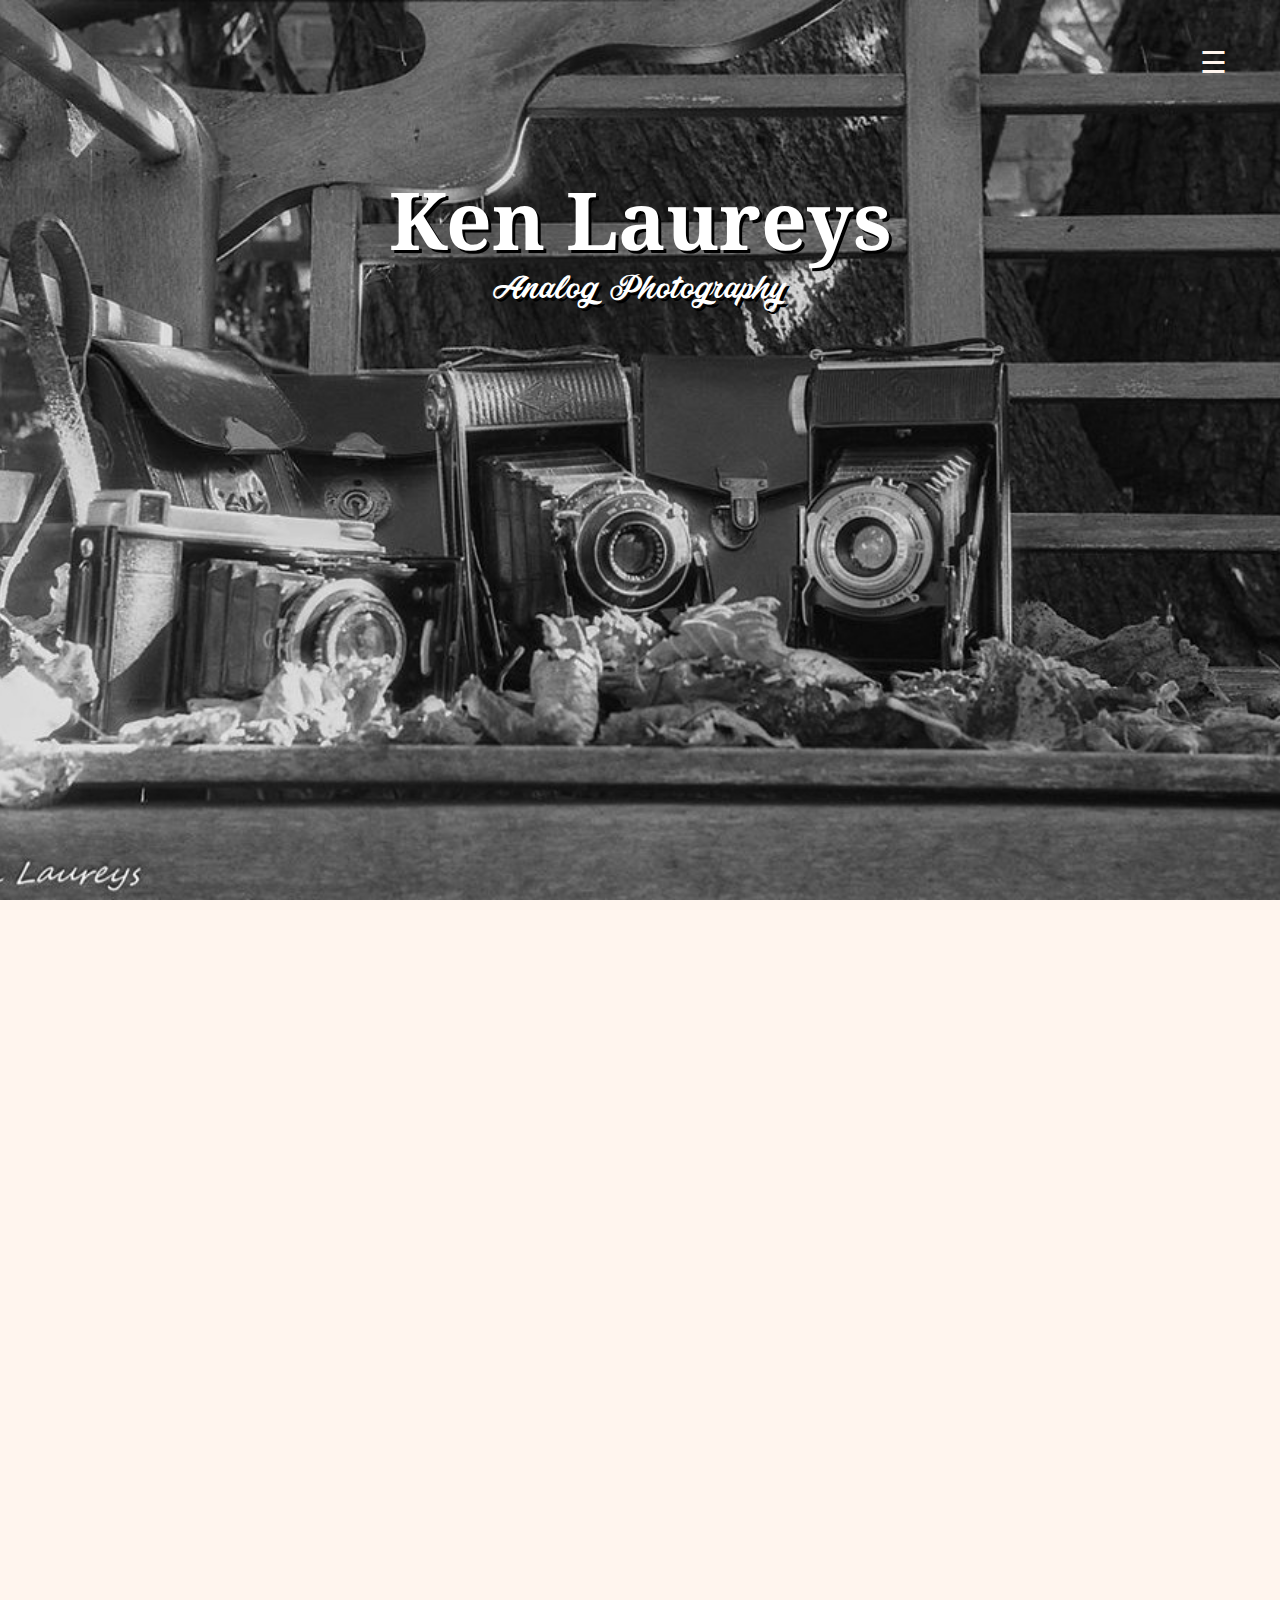
<file: ken/index.html>
<!DOCTYPE html>
<html>
    <head>
        <meta charset="utf-8">
        <title>Ken Laureys Photos</title>
        <meta name="viewport" content="width=device-width, initial-scale=1.0">
        <link href="https://fonts.googleapis.com/css?family=Roboto" rel="stylesheet"> 
        <link href="http://fonts.googleapis.com/css?family=Oswald:700|Droid+Serif:400,700italic" rel="stylesheet" type="text/css" />
        <link href="css/style.css" type="text/css" rel="stylesheet">
        <link href="css/responsive.css" type="text/css" rel="stylesheet">
    </head>
    <body>
        <header>
            <div id="myNav" class="overlay">
              <a href="javascript:void(0)" class="closebtn" id="close">&times;</a>
              <div class="overlay-content">
                 <a href="index.html">Home</a>
                 <a href="gallery.html">Gallery</a>
                 <a href="contact.html">Contact</a>
              </div>
            </div>
         <span id="open">&#9776;</span>
            <div class="logoText">
                 <h1>Ken Laureys</h1>
                 <p>Analog Photography</p>
            </div>
        </header>
         <img class="ken" src="images/ken.jpg">
        <section id="aboutinfo">
            <h2>About Me</h2>
            <p>Lorem ipsum dolor sit amet, consectetur adipiscing elit. Etiam convallis auctor risus, in vulputate dui pulvinar nec. Nunc volutpat odio</p>
            <p>metus, in rutrum sem accumsan eleifend. Aenean lobortis ligula eu tellus pretium tempor. Nunc blandit tempor nulla ac pretium. Nunc condimentum aliquam nibh</p>
            <p> Vestibulum gravida ultrices ornare. Integer iaculis lacus pretium eros fringilla, ullamcorper eleifend nisl volutpat. Nulla lectus leo, consequat eget placerat a, posuere quis elit.</p>
            <h2>Follow Me</h2>
            <ul>
             <li><a href="#">Facebook</a></li>
             <li><a href="#">Flickr</a></li>
            </ul>
        </section>
        <section id="aboutinfo">
            <h2>Jobs</h2>
            <h2>My Work, My Passion</h2>
            <p> Nunc blandit tempor nulla ac pretium. Nunc condimentum aliquam nibh, quis porttitor purus commodo eget. Morbi malesuada, nulla ut mattis hendrerit, leo ipsum congue nibh, et pretium nisi felis nec dui. Integer ut finibus urna. Proin nec dolor ut urna viverra feugiat. Maecenas nibh massa, pulvinar non diam in, viverra aliquam dui.</p>
            <h2>My Pictures</h2>
            <p>Lviverra aliquam dui. Integer luctus, purus et lobortis fermentum, lorem risus elementum justo, a accumsan neque odio id elit. Vestibulum vitae pellentesque ante, ut dignissim nisi. Proin imperdiet ultrices blandit. Suspendisse blandit porttitor enim in placerat. Vestibulum </p>
        </section>
        <div class="cf">
        </div>
        <footer>
           <p>&copy;2016 Ken Laureys</p>
        </footer>
        <script src="https://ajax.googleapis.com/ajax/libs/jquery/3.1.1/jquery.min.js"></script>
	    <script src="script.js" type="text/javascript"></script>
    </body>
</html>
</file>
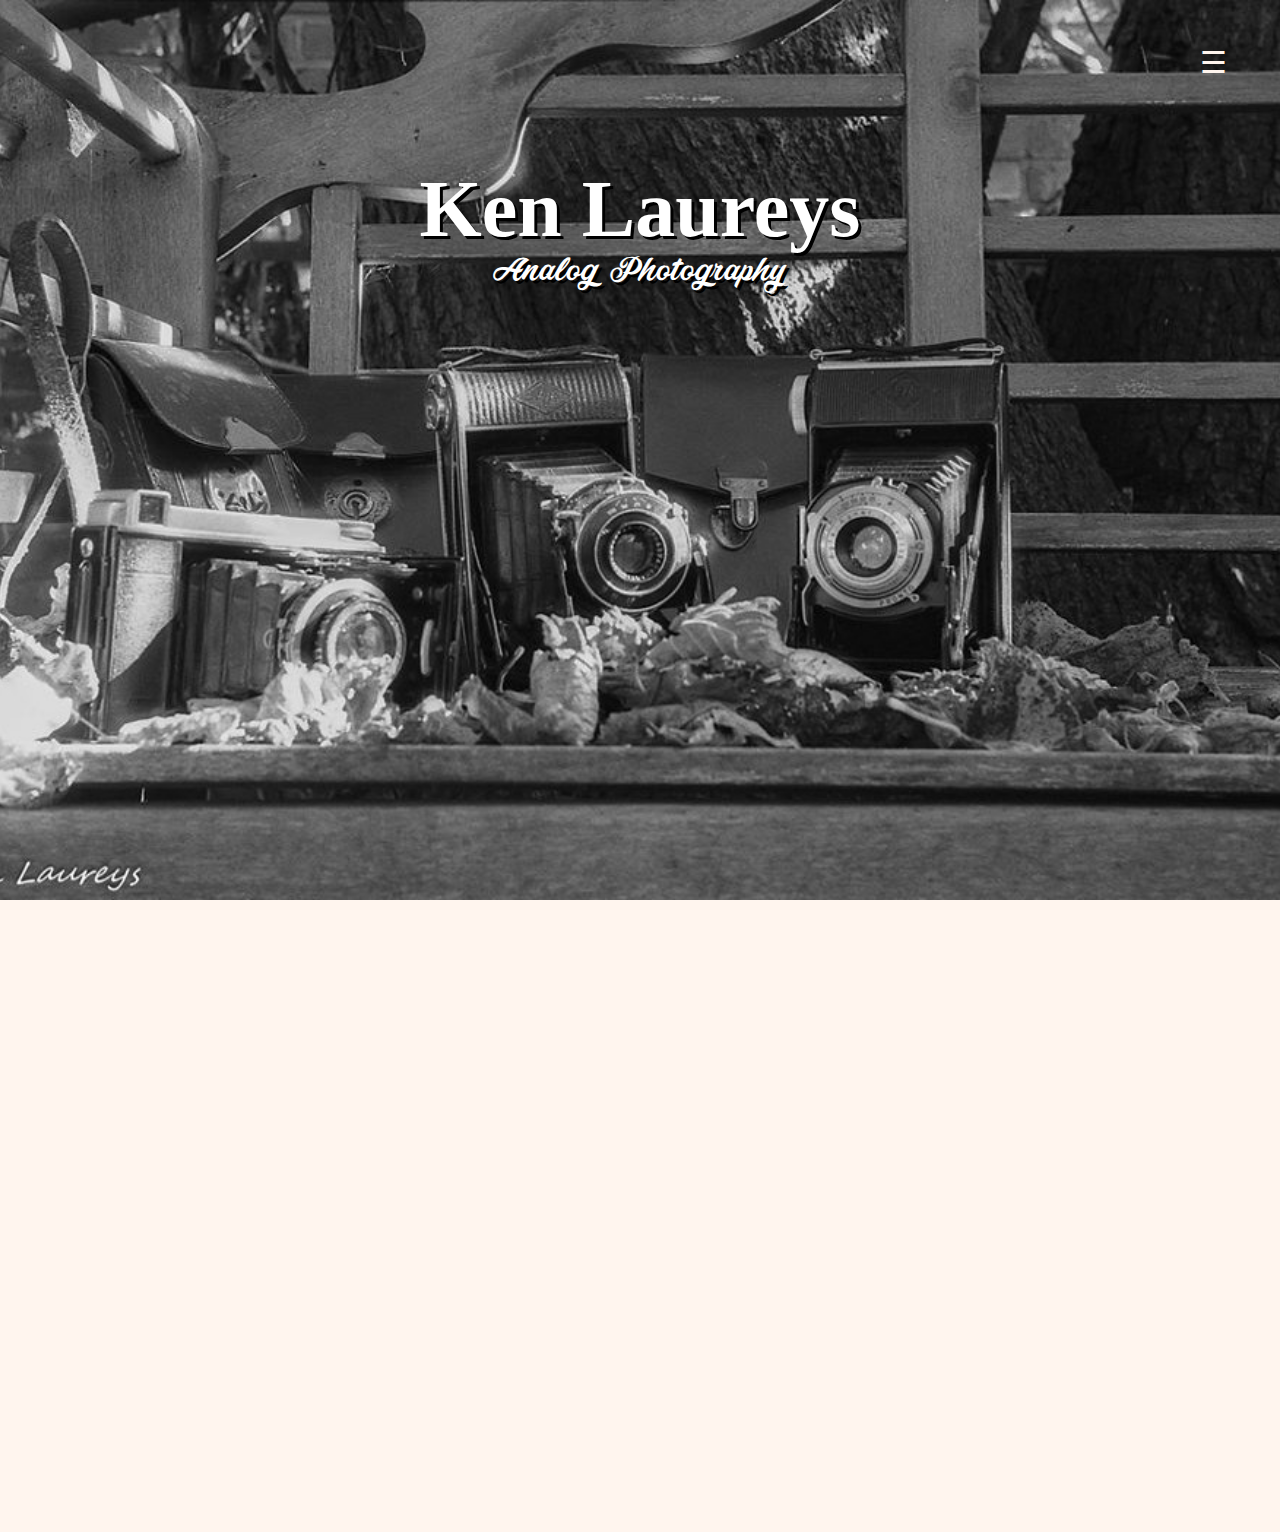
<file: ken/contact.html>
<!DOCTYPE html>
<html>
    <head>
        <meta charset="utf-8">
        <title>Ken Laureys Photos</title>
        <meta name="viewport" content="width=device-width, initial-scale=1.0">
        <link href="css/style.css" type="text/css" rel="stylesheet">
        <link href="css/responsive.css" type="text/css" rel="stylesheet">
    </head>
    <body>
        
        <header>
            <div id="myNav" class="overlay">
              <a href="javascript:void(0)" class="closebtn" id="close">&times;</a>
              <div class="overlay-content">
                 <a href="index.html">Home</a>
                 <a href="gallery.html">Gallery</a>
                 <a href="contact.html">Contact</a>
              </div>
            </div>
         <span id="open">&#9776;</span>
        <div class="logoText">
                 <h1>Ken Laureys</h1>
                 <p>Analog Photography</p>
        </div>
        </header>
        <div id="contact">
        <h2>Message me:</h2>
        <form>
        
            <label>Name</label>
            <input name="name" placeholder="Type Your Name Here">

            <label>Email</label>
            <input name="email" type="email" placeholder="Type Your Email Here">

            <label>Message</label>
            <textarea name="message" placeholder="Type Your Message Here"></textarea>

            <input class="submit" name="submit" type="submit" value="Submit">

        </form>
        </div>
        <footer>
            <p>&copy;2016 Ken Laureys</p>
        </footer>
        <script src="https://ajax.googleapis.com/ajax/libs/jquery/3.1.1/jquery.min.js"></script>
	    <script src="script.js" type="text/javascript"></script>
    </body>
</html>
</file>
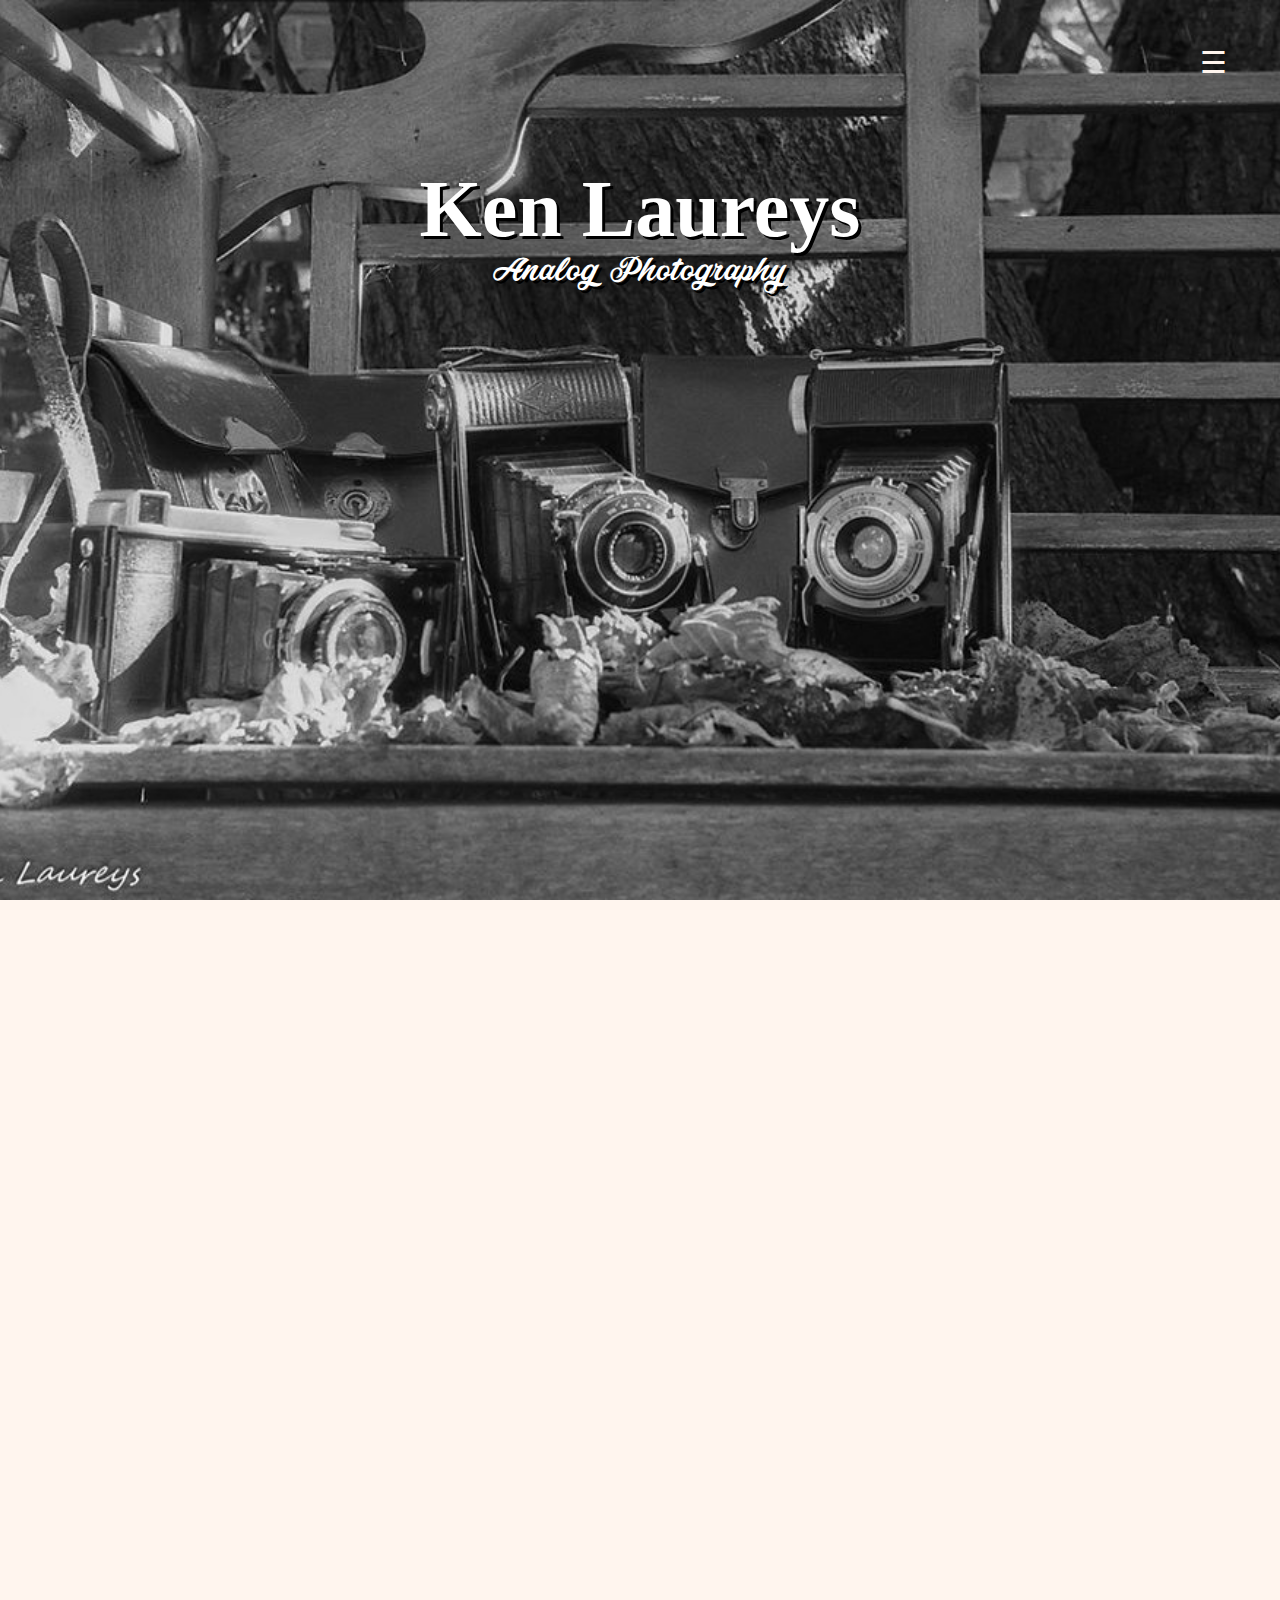
<file: ken/gallery.html>
<!DOCTYPE html>
<html>
<head>
	<meta charset="utf-8">
        <title>Ken Laureys Photos</title>
        <meta name="viewport" content="width=device-width, initial-scale=1.0">
        <link href="css/style.css" type="text/css" rel="stylesheet">
        <link href="css/responsive.css" type="text/css" rel="stylesheet">
</head>
<body>
     <header>
           <div id="myNav" class="overlay">
              <a href="javascript:void(0)" class="closebtn" id="close">&times;</a>
              <div class="overlay-content">
                 <a href="index.html">Home</a>
                 <a href="gallery.html">Gallery</a>
                 <a href="contact.html">Contact</a>
              </div>
            </div>
         <span id="open">&#9776;</span>
         <div class="logoText">
                 <h1>Ken Laureys</h1>
                 <p>Analog Photography</p>
        </div>
        </header>
    <div id="gallery">
        <h2>Gallery</h2>
        <ul id="imageGallery">
		<li><a href="images/picture1.jpg"><img src="images/picture1.jpg"  alt="By Ken Laureys"></a></li>
		<li><a href="images/picture2.jpg"><img src="images/picture2.jpg"  alt="By Ken Laureys"></a></li>
		<li><a href="images/picture3.jpg"><img src="images/picture3.jpg"  alt="By Ken Laureys"></a></li>
		<li><a href="images/picture4.jpg"><img src="images/picture4.jpg"  alt="By Ken Laureys"></a></li>
		<li><a href="images/picture5.jpg"><img src="images/picture5.jpg"  alt="By Ken Laureys"></a></li>
		<li><a href="images/picture6.jpg"><img src="images/picture6.jpg" alt="By Ken Laureys"></a></li>
		<li><a href="images/picture7.jpg"><img src="images/picture7.jpg"  alt="By Ken Laureys"></a></li>
		<li><a href="images/picture8.jpg"><img src="images/picture8.jpg"  alt="By Ken Laureys"></a></li>
		<li><a href="images/picture9.jpg"><img src="images/picture9.jpg"  alt="By Ken Laureys"></a></li>
		<li><a href="images/picture10.jpg"><img src="images/picture10.jpg"  alt="By Ken Laureys"></a></li>
	</ul>
    </div>
    <div class="cf">
    </div>
    <footer>
        <p>&copy;2016 Ken Laureys</p>
    </footer>
	<script src="https://ajax.googleapis.com/ajax/libs/jquery/3.1.1/jquery.min.js"></script>
	<script src="script.js" type="text/javascript"></script>
	
</body>
</html>
</file>
<file: ken/css/style.css>
*{
    box-sizing: border-box;
}
/************************
Clearfix
************************/
.cf:before,
.cf:after {
    content: " "; 
    display: table;
}

.cf:after {
    clear: both;
}
.cf {
    *zoom: 1;
}
/***************** 
CUSTOM CSS FONT
****************/
@font-face{
    font-family:pp;
    src: url(../css/pp.ttf);
}
/******************* 
GENERAL CSS 
***************/
html,body
{
    background-color: #FFF5EE;
    width: 100%;
    height: 100%;
    margin: 0px;
    padding: 0px;
    overflow-x: hidden; 
}
img{
    max-width:100%;
}
/**************************
INDEX PAGE STYLING
*****************************/
/*******  
MY PUSH ASIDE OVERLAY NAVBAR 
*************/
span{
    font-size:30px;
    cursor:pointer;
    position: relative;
    left:260px;
    top:10px;
    color:#FFF5EE;
}
.overlay {
    height: 100%;
    width: 0;
    position: fixed;
    z-index: 1;
    top: 0;
    left: 0;
    background-color: rgb(0,0,0);
    background-color: rgba(0,0,0, 0.9);
    overflow-x: hidden;
    transition: 0.5s;
}

.overlay-content {
    position: relative;
    top: 25%;
    width: 100%;
    text-align: center;
    margin-top: 30px;
}

.overlay a {
    padding: 8px;
    text-decoration: none;
    font-size: 36px;
    color: #818181;
    display: block;
    transition: 0.3s;
}

.overlay a:hover, .overlay a:focus {
    color: #f1f1f1;
}

.overlay .closebtn {
    position: absolute;
    top: 20px;
    right: 45px;
    font-size: 60px;
}
/************** 
Header Styling 
*********************/
header{
    background: url(../images/mainpic.jpg);
    background-size: cover;
    background-attachment: fixed;
    background-position: center;
    background-repeat: no-repeat;
    min-height: 480px;
    padding-top: 5px;
}
.logoText{
    position: relative;
    top:50px;
}
header h1{
    font-family: 'Droid Serif', serif;
    font-size:2.7em;
    text-align: center;
    color:white;
    text-shadow: 3px 3px black;
    position: relative;
    bottom:10px;
}
header p{
    font-family: pp;
    font-size: 1.50em;
    text-align: center;
    position: relative;
    bottom:30px;
    color:white;
    text-shadow: 3px 3px black;
}
/********************** 
ABOUT INFO STYLING 
**************/
.ken{
    margin-top: 10px;
    width:95%;
    position: relative;
    left:7px;
}
#aboutinfo{
    line-height: 18px;
    max-width:95%;
    margin-left: 10px;
    color:#333333;
}

#aboutinfo h2{
    font-family: 'Roboto', sans-serif;
    font-size: 1.5em;
    line-height: 1.0625em;
    font-weight: 600;
}
#aboutinfo p{
    font-family: 'Droid Serif', serif;
    font-size: 0.8em;
}
#aboutinfo ul{
    list-style-type: none;
    position: relative;
    right: 50px;
}
#aboutinfo li{
    display: inline-block;
    padding: 10px;
}
#aboutinfo a{
     font-family: 'Droid Serif', serif;
     color:#333333;
     font-size: 1.2em;
     text-decoration: none;
}
#aboutinfo a:hover{
    color:red;
    font-weight: bold;
}
footer{
    height:100px;
    background-color:#333333;
    
}
footer p{
    font-size: 0.8em;
    text-align: center;
    position: relative;
    top:50px;
    color:white;
    font-family: 'Roboto', sans-serif;
}
/**********************************
GALLERY PAGE STYLING
********************************/ 
#gallery h2{
    text-align: center;
    font-family: 'Roboto', sans-serif;
    font-size: 1.5em;
}
#imageGallery{
    margin: 0;
    padding: 0;
    position: relative;
    left:15px;
}
#imageGalery ul{
     list-style: none;
}
#imageGallery li{
    margin: 2.5%;
    float: left;
    width: 40%;
    display: inline-block;
}
#imageGallery a{
    text-decoration: none;
}
#overlay{
  background:rgba(0,0,0,0.7);
  width:100%;
  height:100%;
  position: absolute;
  top:0;
  left:0;
  display:none;
  text-align:center;
}
#overlay img{
  width:90%;
  margin-top: 20%;
  border: 5px solid white;
}
#overlay p{
  color:white;
}
/******************************
CONTACT PAGE STYLING 
****************************/
#contact h2{
    text-align: center;
    font-family: 'Roboto', sans-serif;
    font-size: 1.5em;
}
#contact label {
    display:block;
    margin-top:20px;
    letter-spacing:2px;
}
#contact form {
    width:100%;
    position: relative;
    left:15px;
     font-family: 'Roboto', sans-serif;
}
#contact input, textarea {
	width:90%;
	background:lightgrey;
	border:1px solid #dedede;
	padding:10px;
	margin-top:3px;
	font-size:0.9em;
	color:#3a3a3a;
}
#contact textarea {
	height:200px;
}
#contact input:focus, textarea:focus {
    border:1px solid #97d6eb;
}
#contact .submit {
    width:40%;
    background-color: #333333;
    color:white;
    cursor: pointer;
    margin-bottom: 20px;
    border-radius: 20px;
}

	#contact .submit:hover {
	    opacity:.9;
	}
</file>
<file: ken/css/responsive.css>
@media screen and (min-width: 360px){
    span{
    position: relative;
    left:300px;
    top:10px;
    }
    /******************************
    INDEX PAGE STYLING
    ***************************/
    /******************************
    HEADER STYLING
    *****************************/
    header{
        min-height: 650px;
    }
}
@media screen and (min-width: 480px) {
    /******************************
    INDEX PAGE STYLING
    ***************************/
    span{
    position: relative;
    left:420px;
    top:20px;
    }
    /******************************
    HEADER STYLING
    *****************************/
    header{
        min-height: 700px;
    }
    header h1{
        font-size: 3.0em;
        position: relative;
        bottom: 30px;
    }
    header p{
        font-size: 1.50em;
        position: relative;
        bottom: 50px;
    }
    /***************************
    ABOUT INFO STYLING
    ******************************/
    .ken{
        width:45%;
        float:left;
        position: relative;
        top:12px;
    }
    #aboutinfo{
        width:50%;
        float:right;
        position:relative;
        right:5px;
    }
    /******************************
CONTACT PAGE STYLING 
****************************/
    #contact form {
       width:90%;
       position: relative;
       left:40px;
    }
    #contact .submit {
        width:30%;
        margin-top: 10px;
    }
}
/********** 660px ********/
@media screen and (min-width: 660px) {
    /******************************
    INDEX PAGE STYLING
    ***************************/
    span{
    position: relative;
    left:600px;
    top:30px;
    }
    /******************************
    HEADER STYLING
    *****************************/
    header{
        min-height: 740px;
    }
    header h1{
        font-size: 4.0em;
    }
    header p{
        position: relative;
        bottom: 60px;
    }
    /***************************
    ABOUT INFO STYLING
    ******************************/
    .ken{
        width:40%;
        float:left;
        position: relative;
        left:20px;
    }
    #aboutinfo{
        width:50%;
        position:relative;
        right:20px;
    }
     /******************************
CONTACT PAGE STYLING 
****************************/
    #contact form {
       width:80%;
       position: relative;
       left:90px;
    }
    #contact .submit {
        width:20%;
        margin-top: 10px;
    }
    /**********************************
    GALLERY PAGE STYLING
    ********************************/ 
    #imageGallery li{
        margin:10px;
        position: relative;
        left:30px;
    }
}
@media screen and (min-width: 768px){
    /******************************
    INDEX PAGE STYLING
    ***************************/
    span{
    position: relative;
    left:708px;
    top:30px;
    }
    /******************************
    HEADER STYLING
    *****************************/
    header{
        min-height: 900px;
    }
    header h1{
        font-size: 5.0em;
        position:relative;
        top:20px;
    }
    header p{
        font-size: 2.0em;
        position: relative;
        bottom: 40px;
    }
     .ken{
        width:30%;
        position: relative;
        left:50px;  
    }
    #aboutinfo{
        width:50%;
        position:relative;
        right:70px;
    }
     /***************************
    ABOUT INFO STYLING
    ******************************/
    
    /**********************************
    GALLERY PAGE STYLING
    ********************************/ 
    #imageGallery li{
        width: 28.3333%;
        position: relative;
        right:12px;
    }
/******************************
CONTACT PAGE STYLING 
****************************/
    #contact form {
       width:60%;
       position: relative;
       left:180px;
    }
}
@media screen and (min-width: 800px){
    span{
    position: relative;
    left:740px;
    top:30px;
    }
    /***************************
    ABOUT INFO STYLING
    ******************************/
    .ken{
        width:29%;
    }
    #aboutinfo{
        width:50%;
        float:right;
        position:relative;
        right:90px;
    }
    /**********************************
    GALLERY PAGE STYLING
    ********************************/ 
    #imageGallery li{
        margin:10px;
        position: relative;
        left:30px;
    }
}
@media screen and (min-width: 980px){
     /******************************
    INDEX PAGE STYLING
    ***************************/
    span{
    position: relative;
    left:900px;
    top:40px;
    }
     /***************************
    ABOUT INFO STYLING
    ******************************/
    .ken{
        width:22%;
        position: relative;
        left:120px;
    }
    #aboutinfo{
        width:50%;
        float:right;
        position:relative;
        right:130px;
    }
    /******************************
    CONTACT PAGE STYLING 
    ****************************/
    #contact form {
       width:50%;
       position: relative;
       left:270px;
    }
    /**********************************
    GALLERY PAGE STYLING
    ********************************/ 
    #imageGallery li{
        margin:10px;
        position: relative;
        left:60px;
    }
}
@media screen and (min-width: 1280px){
     /******************************
    INDEX PAGE STYLING
    ***************************/
    span{
    position: relative;
    left:1200px;
    }
    #overlay{
      min-width:100%;
      min-height:100%;
      position: absolute;
      top:0;
      left:0;
      display:none;
      text-align:center;
    }
    #overlay img{
      width:50%;
      margin-top:5%;
      border: 5px solid white;
    }
    /***************************
    ABOUT INFO STYLING
    ******************************/
    .ken{
        width:17%;
        position: relative;
        left:340px;
    }
    #aboutinfo{
        width:50%;
        float:right;
        position:relative;
        right:60px;
    }
    #aboutinfo p{
       font-size: 0.9em;
        width:80%;
    }
    /******************************
    CONTACT PAGE STYLING 
    ****************************/
    #contact form {
       width:40%;
       position: relative;
       left:410px;
    }
    /**********************************
    GALLERY PAGE STYLING
    ********************************/ 
    #imageGallery li{
        margin:10px;
        position: relative;
        left:60px;
    }
}
@media screen and (min-width: 1400px){
     /******************************
    INDEX PAGE STYLING
    ***************************/
    span{
    position: relative;
    left:1300px;
    top:30px;
    }
      /***************************
    ABOUT INFO STYLING
    ******************************/
    .ken{
        width:16%;
        position: relative;
        left:380px;
    }
    /**********************************
    GALLERY PAGE STYLING
    ********************************/ 
    #imageGallery li{
        margin:10px;
        position: relative;
        left:70px;
    }
    /******************************
    CONTACT PAGE STYLING 
    ****************************/
    #contact form {
       width:35%;
       position: relative;
       left:480px;
    }
}
@media screen and (min-width: 1440px){
      /***************************
    ABOUT INFO STYLING
    ******************************/
    .ken{
        width:19%;
        position: relative;
        left:360px;
    }
    /**********************************
    GALLERY PAGE STYLING
    ********************************/ 
    #imageGallery li{
        margin:10px;
        position: relative;
        left:70px;
    }
    /******************************
    CONTACT PAGE STYLING 
    ****************************/
    #contact form {
       position: relative;
       left:500px;
    }
    
}
@media screen and (min-width: 1600px){
     /******************************
    INDEX PAGE STYLING
    ***************************/
    span{
    position: relative;
    left:1400px;
    top:30px;
    }
       /***************************
    ABOUT INFO STYLING
    ******************************/
    .ken{
        width:12%;
        position: relative;
        left:510px;
    }
    /******************************
    CONTACT PAGE STYLING 
    ****************************/
    #contact form {
       width:30%;
       position: relative;
       left:580px;
    }
    #imageGallery li{
        width:20%;
        margin:15px;
        position: relative;
        left:80px;
    }
    
}
@media screen and (min-width: 1680px){
     /******************************
    INDEX PAGE STYLING
    ***************************/
    span{
    position: relative;
    left:1450px;
    }
       /***************************
    ABOUT INFO STYLING
    ******************************/
    .ken{
        width:11%;
        position: relative;
        left:570px;
    }
    /******************************
    CONTACT PAGE STYLING 
    ****************************/
    #contact form {
       width:30%;
       position: relative;
       left:600px;
    }
    #imageGallery li{
        width:20%;
        margin:15px;
        position: relative;
        left:80px;
    }
    
}
@media screen and (min-width: 1920px){
    /******************************
    INDEX PAGE STYLING
    ***************************/
    span{
    position: relative;
    left:1600px;
    }
     /***************************
    ABOUT INFO STYLING
    ******************************/
    .ken{
        width:12%;
        position: relative;
        left:640px;
    }
     #aboutinfo p{
        width:50%;
    }
     /**********************************
    GALLERY PAGE STYLING
    ********************************/ 
    #imageGallery li{
        width:20%;
        margin:15px;
        position: relative;
        left:80px;
    }
     /******************************
    CONTACT PAGE STYLING 
    ****************************/
    #contact form {
       width:30%;
       position: relative;
       left:730px;
    }
}
</file>
